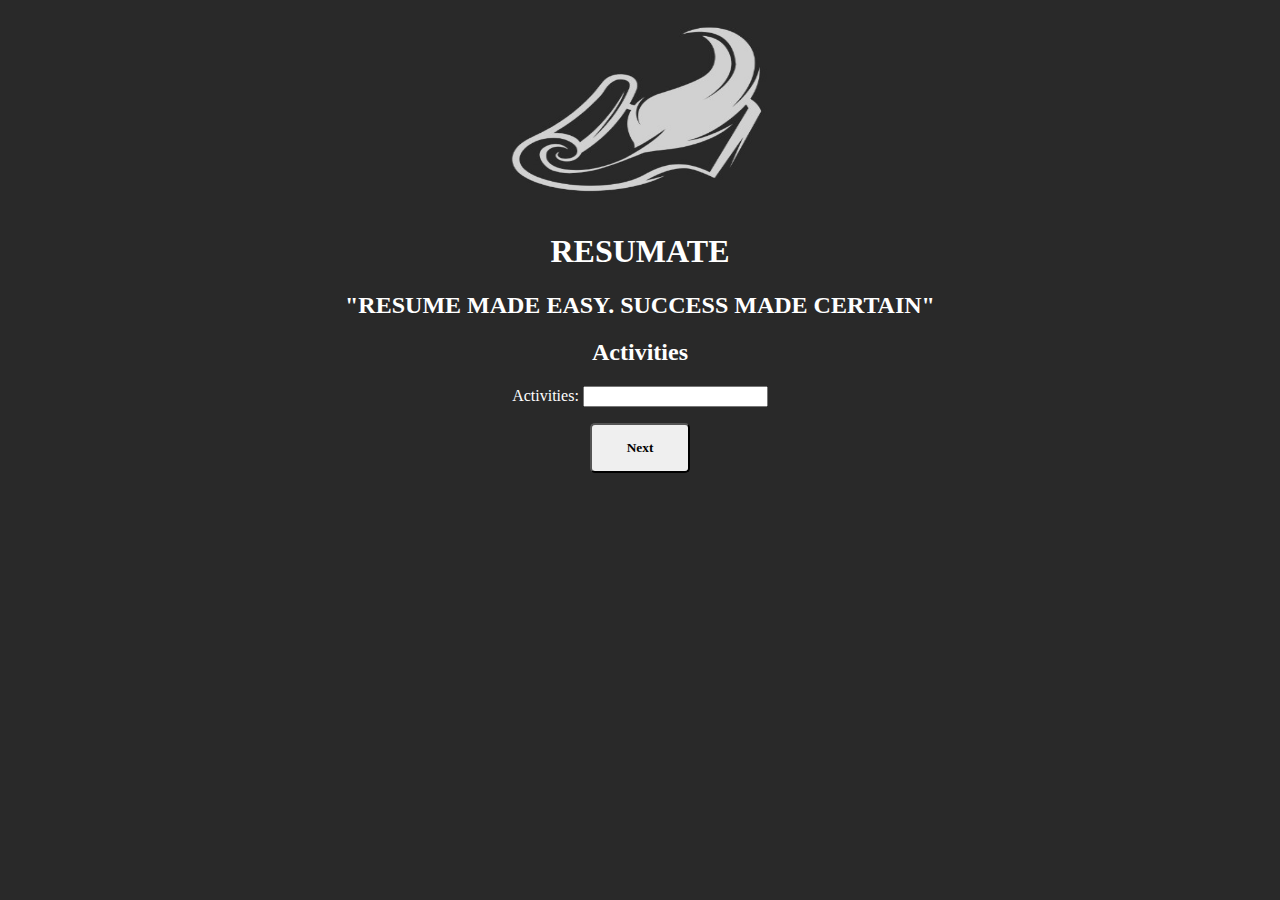
<file: activities.html>
<!doctype html>
<html>
    <head>
    <script>/*aactivies*/</script>        
    <link rel="stylesheet" href="index.css">
    </head>
    <body>
        <header>
            <nav>
                <img src="logo - Copy.jpg" alt="logo">
            </nav>
            <h1>RESUMATE</h1>
            <h2>"RESUME MADE EASY. SUCCESS MADE CERTAIN"</h2>
        </header>
        <h2>Activities</h2>

            <label for="storeActivities">Activities:</label>
            <input type="text" id="storeActivities" name="Activities">
        </p>

        <a href="resume.html">
            <button onclick="storeActivities()">Next</button>
        </a>

        <script src="input.js"></script>
    </body>
</html>
</file>
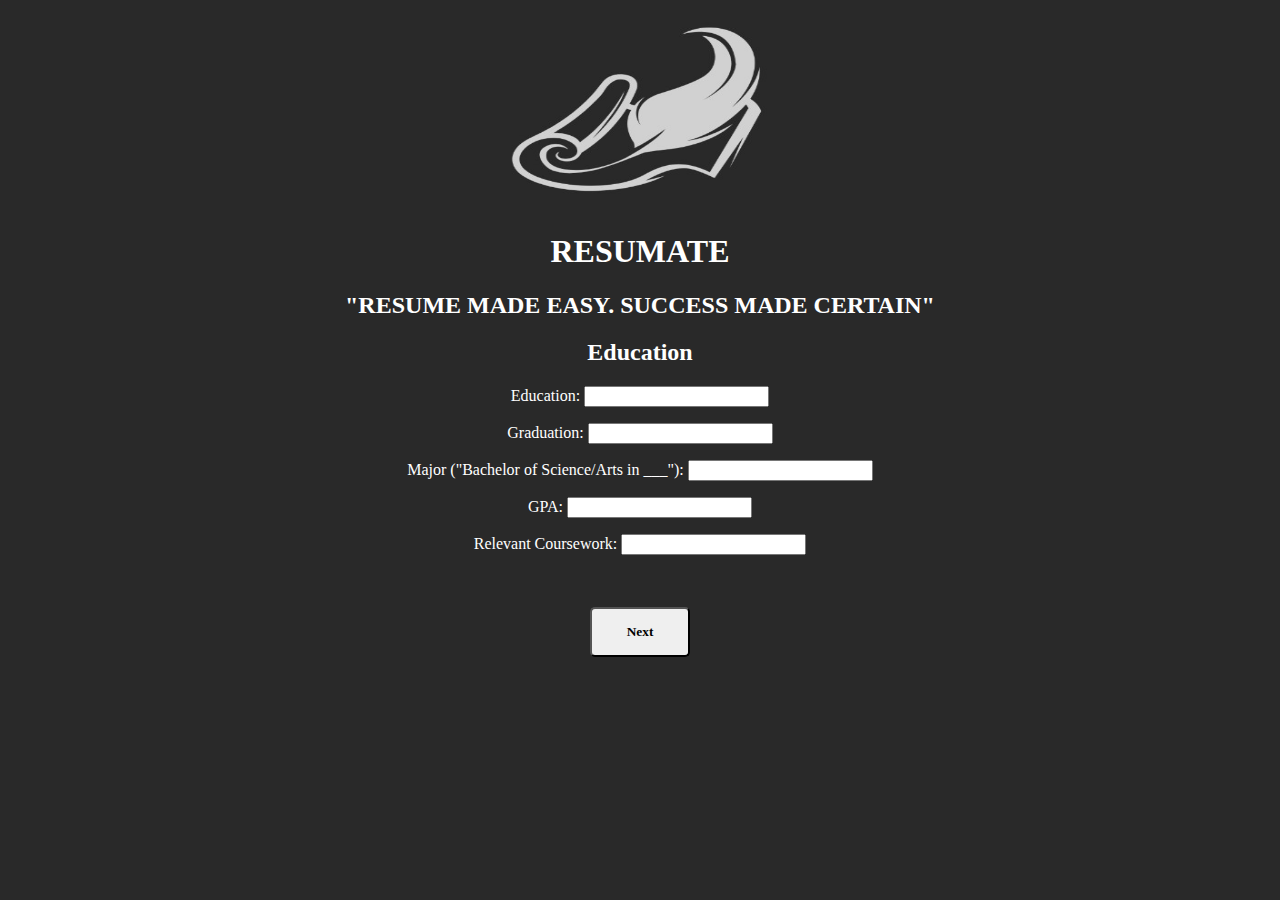
<file: education.html>
<!doctype html>
<html>
    <head>
        <title></title>
        <link rel="stylesheet" href="index.css">
    </head>
    <body>

        <header>
            <nav>
                <img src="logo - Copy.jpg" alt="logo">
            </nav>
            <h1>RESUMATE</h1>
            <h2>"RESUME MADE EASY. SUCCESS MADE CERTAIN"</h2>
        </header>
        <h2>Education</h2>
        </p>
        
        <script>/*Education*/</script>

        <label for="widerTextarea">Education:</label>
        <input type="text" id="storeEducation" name="Education">
        <br>
        </p>

        <script>/*Graduation*/</script>
        <p aligh="left">
        <label for="widerTextarea">Graduation:</label>
        <input type="text" id="storeGraduation" name="Graduation">
        <br>
        </p>
        
        <script>/*Major*/</script>
        <p aligh="left">
        <label for="widerTextarea">Major ("Bachelor of Science/Arts in ___"):</label>
        <input type="text" id="storeMajor" name="Major">
        <br>
        </p>

        <script>/*GPA*/</script>
        <p aligh="left">
        <label for="widerTextarea">GPA:</label>
        <input type="text" id="storegpa" name="gpa">
        <br>
        </p>

        <script>/*Rev. Course*/</script>
        <p aligh="left">
        <label for="widerTextarea">Relevant Coursework:</label>
        <input type="text" id="storeRevcourse" name="Revcourse">
        <br>
        </p>

        <script>/*Submit Button*/</script>

            
        <br><br>
        <a href="workExperience.html">
        <button onclick= "storeEducation(), storeGraduation(), storeMajor(), storegpa(), storeRevcourse()">
        Next
        </button>
    </a>
    <script src="input.js"></script>

</body>
</html>
</file>
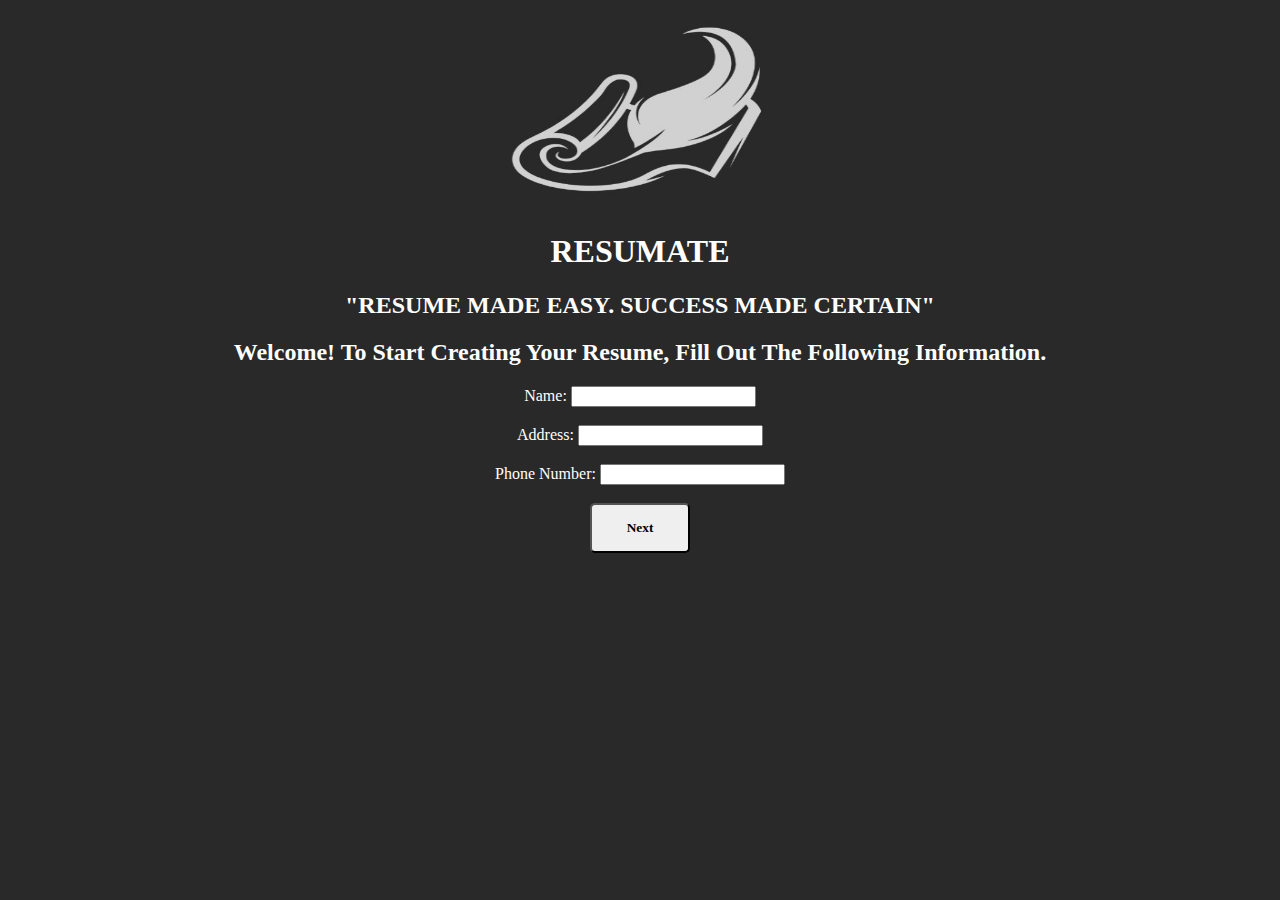
<file: name.html>
<!doctype html>
<html>
    <head>
        <script>/*Name*/</script>
        <title>ResuMate</title>
        <link rel="stylesheet" href="index.css">
    </head>
    <body>
        <header>
            <nav>
                <img src="logo - Copy.jpg" alt="logo">
            </nav>
            <h1>RESUMATE</h1>
            <h2>"RESUME MADE EASY. SUCCESS MADE CERTAIN"</h2>
        </header>
        <h2>Welcome! To Start Creating Your Resume, Fill Out The Following Information.</h2>
        
        <label for="storeName">Name:</label>
        <input type="text" id="storeName" name="Name">
        <br><br>
        
        <label for="storeAddress">Address:</label>
        <input type="text" id="storeAddress" name="Address">
        <br><br>
        
         <label for="storePhoneNum">Phone Number:</label>
        <input type="text" id="storePhoneNum" name="PhoneNum">
        <br><br>
        
        <a href="education.html">
            <button onclick= "storeName(), storeAddress(), storePhoneNum()">Next</button>
        </a>

        <script src="input.js"></script>
    </body>
</html>
</file>
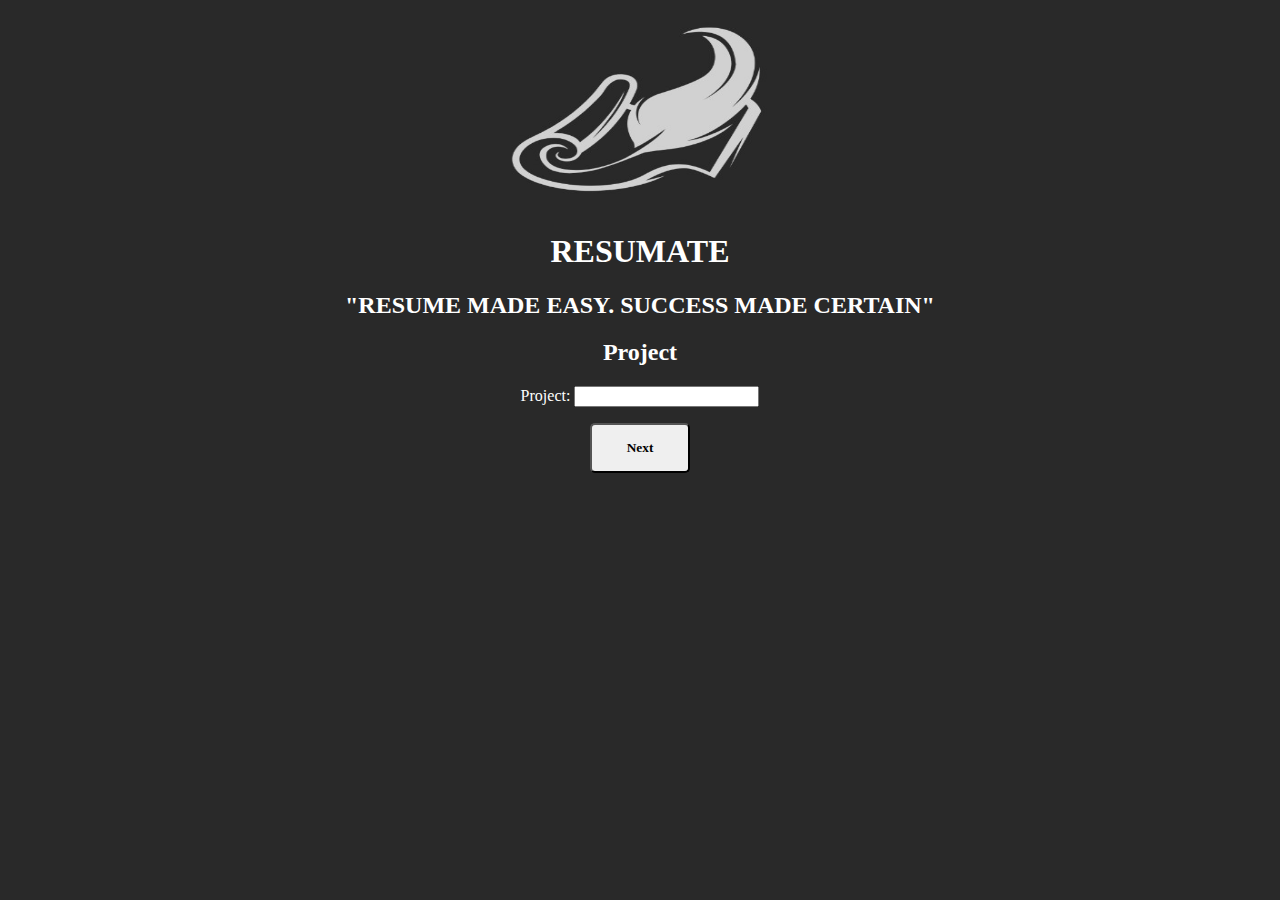
<file: project.html>
<!doctype html>
<html>
    <head>
        <script>/*Project*/</script>
        <link rel="stylesheet" href="index.css">
    </head>
    <body>
        <header>
            <nav>
                <img src="logo - Copy.jpg" alt="logo">
            </nav>
            <h1>RESUMATE</h1>
            <h2>"RESUME MADE EASY. SUCCESS MADE CERTAIN"</h2>
        </header>
        <h2>Project</h2>
            <label for="storeProject">Project:</label>
            <input type="text" id="storeProject" name="Project">
        </p>

        <a href="skills.html">
            <button onclick="storeProject()">Next</button>
        </a>

        <script src="input.js"></script>
    </body>
</html>
</file>
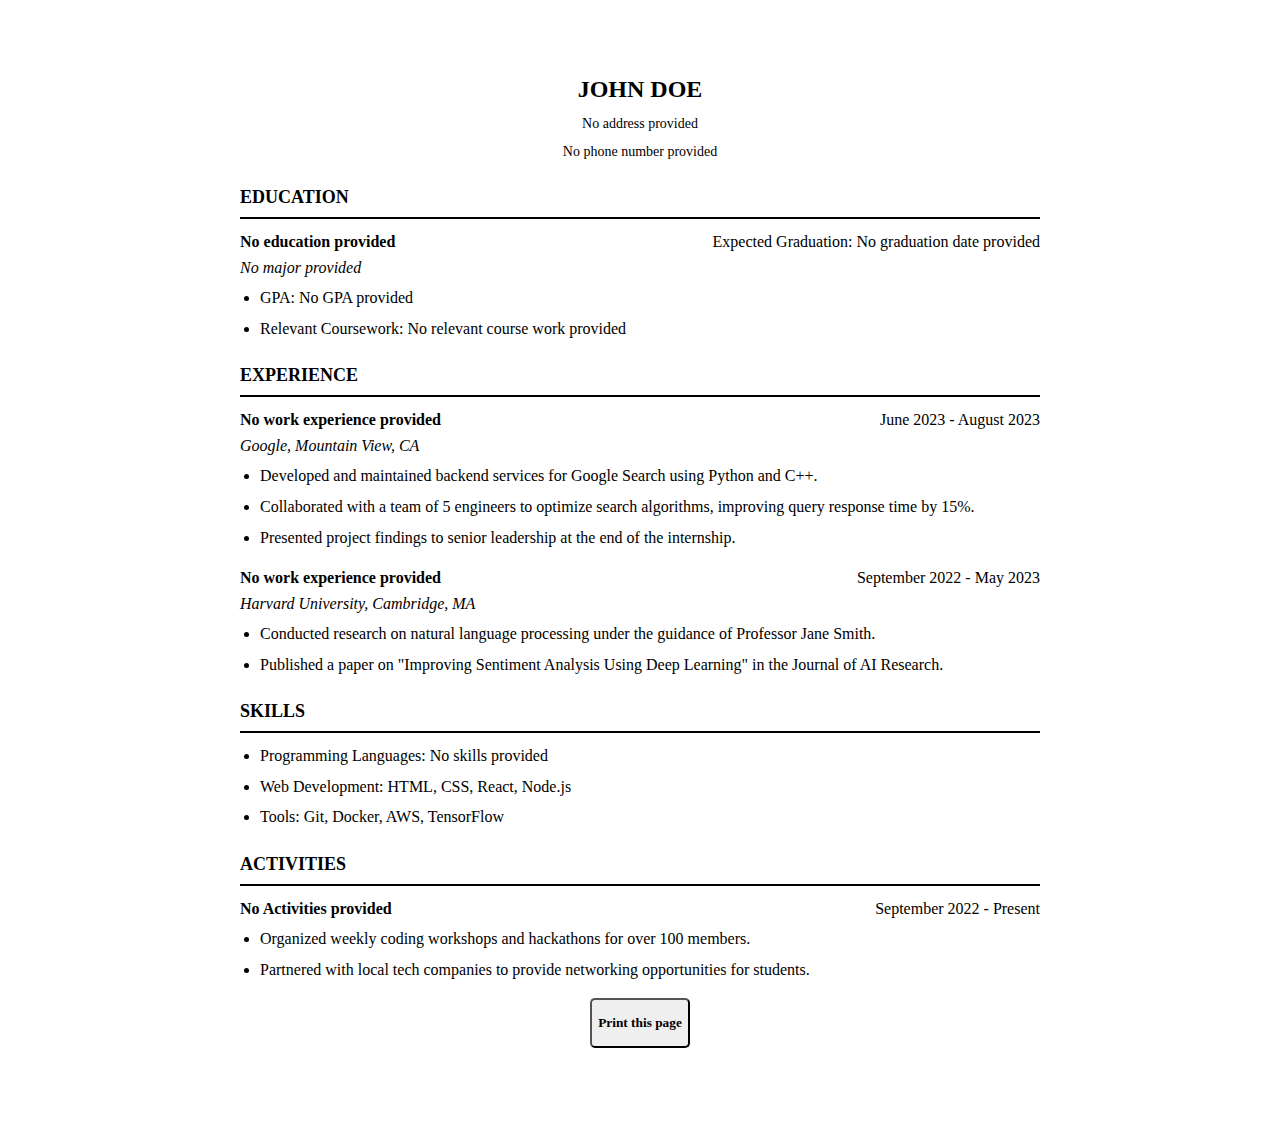
<file: resume.html>
<!DOCTYPE html>
<html lang="en">
<head>
  <meta charset="UTF-8">
  <meta name="viewport" content="width=device-width, initial-scale=1.0">
  <title>ResuMate</title>
  <style>
    body {
      cursor: url("icons8-feather-pen-64.png"),auto;
      font-family: 'Times New Roman', serif;
      margin: 0;
      padding: 0;
      background-color: #fff;
      color: #000;
      line-height: 1.6;
    }

    .resume {
      max-width: 800px;
      margin: 50px auto;
      padding: 20px;
    }

    .header {
      text-align: center;
      margin-bottom: 20px;
    }

    .header h1 {
      margin: 0;
      font-size: 24px;
      font-weight: bold;
      text-transform: uppercase;
    }

    .header p {
      margin: 5px 0;
      font-size: 14px;
    }

    .section {
      margin-bottom: 20px;
    }

    .section h2 {
      font-size: 18px;
      font-weight: bold;
      text-transform: uppercase;
      border-bottom: 2px solid #000;
      margin-bottom: 10px;
      padding-bottom: 5px;
    }

    .section .item {
      margin-bottom: 15px;
    }

    .section .item .title {
      font-weight: bold;
    }

    .section .item .subtitle {
      font-style: italic;
    }

    .section .item .date {
      float: right;
      font-weight: normal;
    }

    .section ul {
      margin: 5px 0;
      padding-left: 20px;
    }

    .section ul li {
      margin-bottom: 5px;
    }
  button{
    margin-left:350px;
    font-family: Cinzel;
    border-radius: 5px;
    width:100px;
    height:50px;
    font-weight: bold;
    text-align:center ;
  }
  </style>
</head>
<body>
  <div class="resume">
    <!-- Header Section -->
    <div class="header">
      <h1 id="name">John Doe</h1>
      <p id="address">123 Harvard Street, Cambridge, MA 02138 john.doe@example.com</p>
      <p id="phoneNum">(123) 456-7890</p>
    </div>

    <!-- Education Section -->
    <div class="section">
      <h2>Education</h2>
      <div class="item">
        <span class="title" id="schoolName">Harvard University</span>
        <span class="date" id="gradDate">Expected Graduation: May 2025</span>
        <br>
        <span class="subtitle" id="degree">Bachelor of Arts in Computer Science</span>
        <ul>
          <li id="gpa">GPA: 3.9/4.0</li>
          <li id="revcourse"> revcourse </li>
        </ul>
      </div>
    </div>

    <!-- Experience Section -->
    <div class="section">
      <h2>Experience</h2>
      <div class="item">
        <span class="title" id="jobTitle">Software Engineering Intern</span>
        <span class="date" id="date1">June 2023 - August 2023</span>
        <br>
        <span class="subtitle" id="location">Google, Mountain View, CA</span>
        <ul>
          <li id="description1">Developed and maintained backend services for Google Search using Python and C++.</li>
          <li id="description2">Collaborated with a team of 5 engineers to optimize search algorithms, improving query response time by 15%.</li>
          <li id="description3">Presented project findings to senior leadership at the end of the internship.</li>
        </ul>
      </div>

      <div class="item">
        <span class="title" id="jobTitle2">Research Assistant</span>
        <span class="date" id="date2">September 2022 - May 2023</span>
        <br>
        <span class="subtitle" id="location2">Harvard University, Cambridge, MA</span>
        <ul>
          <li id="description4">Conducted research on natural language processing under the guidance of Professor Jane Smith.</li>
          <li id="description5">Published a paper on "Improving Sentiment Analysis Using Deep Learning" in the Journal of AI Research.</li>
        </ul>
      </div>
    </div>

    <!-- Skills Section -->
    <div class="section">
      <h2>Skills</h2>
      <ul>
        <li id="plang">Programming Languages: Python, Java, C++, JavaScript</li>
        <li id="wlang">Web Development: HTML, CSS, React, Node.js</li>
        <li id="tool">Tools: Git, Docker, AWS, TensorFlow</li>
      </ul>
    </div>

    <!-- Activities Section -->
    <div class="section">
      <h2>Activities</h2>
      <div class="item">
        <span class="title" id="activities">President, Harvard Coding Club</span>
        <span class="date" id="actDate">September 2022 - Present</span>
        <ul>
          <li id="ades">Organized weekly coding workshops and hackathons for over 100 members.</li>
          <li id="bdes">Partnered with local tech companies to provide networking opportunities for students.</li>
        </ul>
      </div>
      <button onclick="window.print()">Print this page</button>

      <!--<div class="item">
        <span class="title" id="activities2">Volunteer Tutor</span>
        <span class="date" id="date4">January 2022 - Present</span>
        <ul>
          <li id="cdes">bbe</li>
        </ul>
      </div>-->
    </div>
  </div>

  <script>
    function populateResume() {
      var name = localStorage.getItem("userName") || "John Doe";
      var education = localStorage.getItem("userEducation") || "No education provided";
      var skills = localStorage.getItem("userSkills") || "No skills provided";
      var project = localStorage.getItem("userProject") || "No projects provided";
      var workExperience = localStorage.getItem("userWorkExperience") || "No work experience provided";
      var workExperience2 = localStorage.getItem("userWorkExperience2") || "No work experience provided";
      var address = localStorage.getItem("userAddress") || "No address provided";
      var phoneNum = localStorage.getItem("userPhoneNum") || "No phone number provided";
      var graduation = localStorage.getItem("userGraduation") || "No graduation date provided";
      var major = localStorage.getItem("userMajor") || "No major provided";
      var gpa = localStorage.getItem("usergpa") || "No GPA provided";
      var revcourse = localStorage.getItem("userRevcourse") || "No relevant course work provided";
      var activities = localStorage.getItem("userActivities") || "No Activities provided";
      

      document.getElementById("name").innerText = name;
      document.getElementById("schoolName").innerText = education;
      document.getElementById("degree").innerText = "Bachelor of Arts in Computer Science";
      document.getElementById("plang").innerText = "Programming Languages: " + skills;
      document.getElementById("jobTitle").innerText = workExperience;
      document.getElementById("jobTitle2").innerText = workExperience2;
      document.getElementById("address").innerText = address;
      document.getElementById("phoneNum").innerText = phoneNum;
      document.getElementById("gradDate").innerText = "Expected Graduation: " + graduation;
      document.getElementById("degree").innerText = major;
      document.getElementById("gpa").innerText = "GPA: " + gpa;
      document.getElementById("revcourse").innerText = "Relevant Coursework: " + revcourse;
      document.getElementById("activities").innerText = activities;
      
    }
    window.onload = populateResume;
  </script>
</body>
</html>
</file>
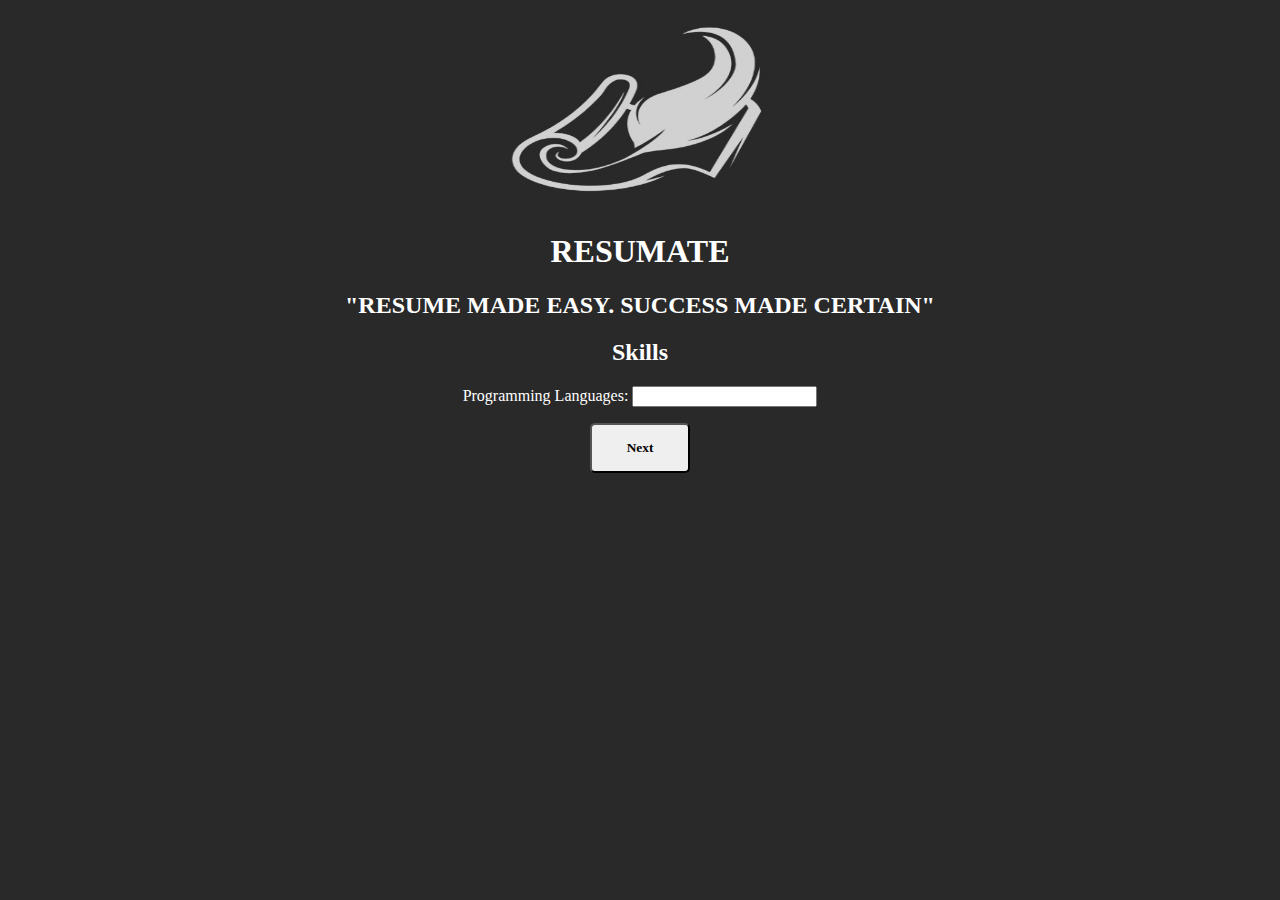
<file: skills.html>
<!doctype html>
<html>
    <head>
        <title>ResuMate</title>
        <script>/*Skills*/</script>
        <link rel="stylesheet" href="index.css">
    </head>
    <body>
        <header>
            <nav>
                <img src="logo - Copy.jpg" alt="logo">
            </nav>
            <h1>RESUMATE</h1>
            <h2>"RESUME MADE EASY. SUCCESS MADE CERTAIN"</h2>
        </header>
        <h2>Skills</h2>

            <label for="storeSkills">Programming Languages:</label>
            <input type="text" id="storeSkills" name="Skills">
        </p>

        <a href="activities.html">
            <button onclick="storeSkills()">Next</button>
        </a>

        <script src="input.js"></script>
    </body>
</html>
</file>
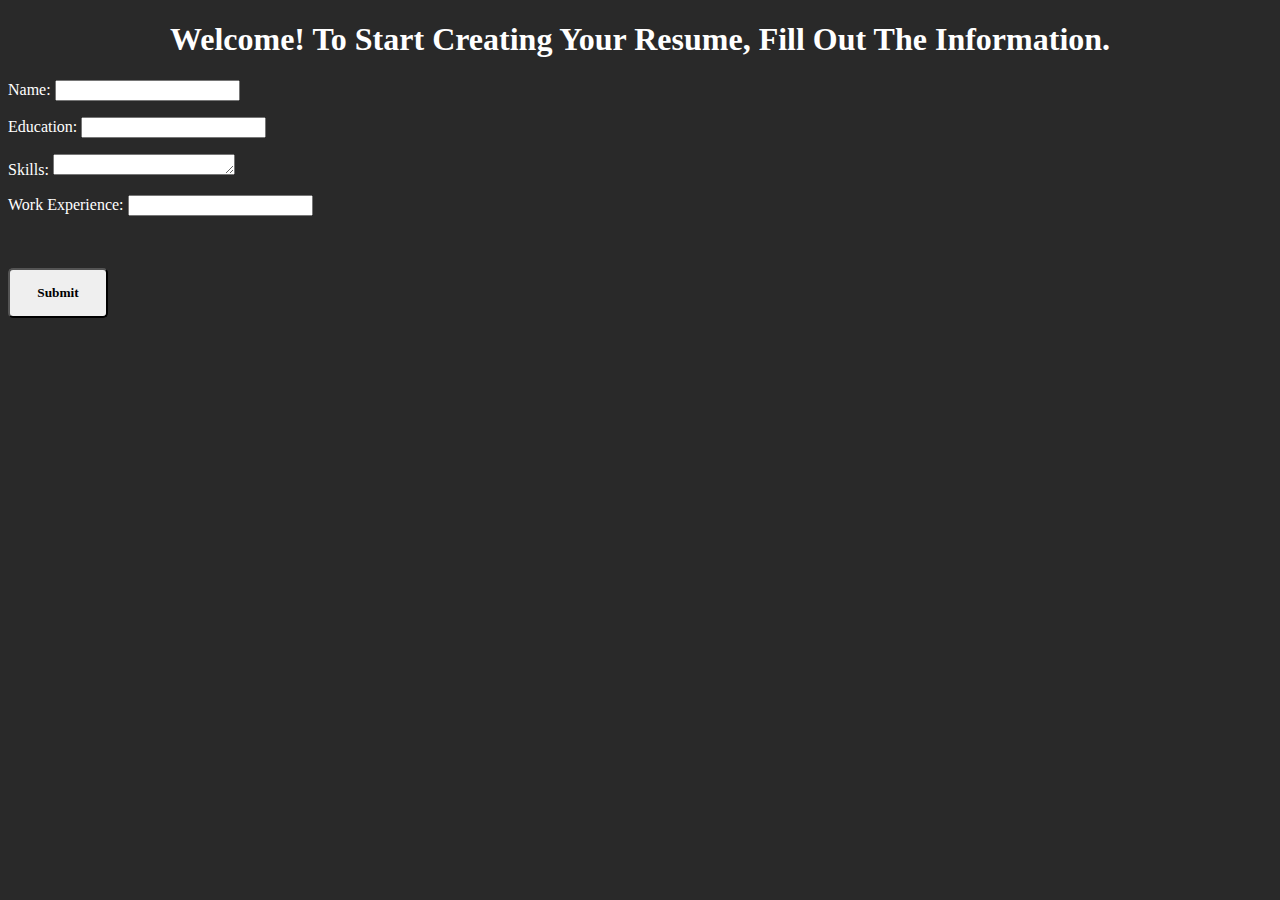
<file: Temp.html>
<!doctype html>
<html>
    <head>
        <title></title>
        <link rel="stylesheet" href="/index.css">
    </head>
    <body>
        <p align="left">
        <h1>Welcome! To Start Creating Your Resume, Fill Out The Information.</h1>
        </p>


        <script>/*Name*/</script>
        <p align="left">
        <label for="widerTextarea">Name:</label>
        <input type="text" id="username" name="username">
        <br>
        </p>
       
        <script>/*Education*/</script>
        <p align="left">
        <label for="widerTextarea">Education:</label>
        <input type="text" id="username" name="Education">
        <br>
       
        <script>/*Skills*/</script>
        <p align="left">
        <label for="widerTextarea">Skills:</label>
        <textarea id="widerTextarea" name="skills" rows="1"></textarea>
        <br>
       
        <script>/*Skills*/</script>
        <p align="left">
        <label for="widerTextarea">Work Experience:</label>
        <input type="text" id="username" name="username">
        <br>


        <p align="left">
        <br><br>
        <button type="submit">Submit</button>
       
    </body>
</html>
</file>
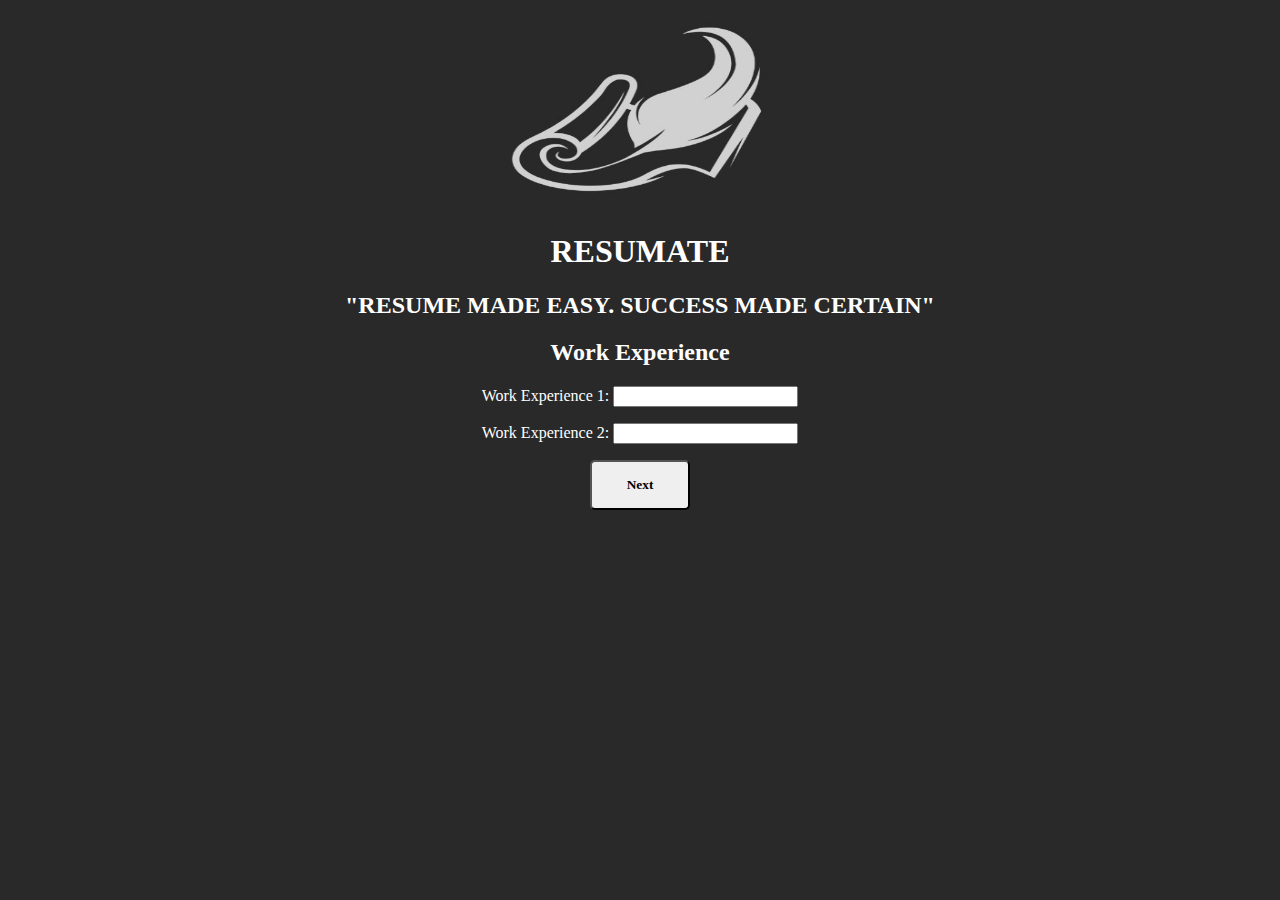
<file: workExperience.html>
<!doctype html>
<html>
    <head>
        <script>/*Work Experience*/</script>
        <link rel="stylesheet" href="index.css">
    </head>
    <body>
        <header>
            <nav>
                <img src="logo - Copy.jpg" alt="logo">
            </nav>
            <h1>RESUMATE</h1>
            <h2>"RESUME MADE EASY. SUCCESS MADE CERTAIN"</h2>
        </header>
        <h2>Work Experience</h2>

            <label for="storeWorkExperience">Work Experience 1:</label>
            <input type="text" id="storeWorkExperience" name="WorkExperience">
        </p>
        
            <label for="storeWorkExperience2">Work Experience 2:</label>
            <input type="text" id="storeWorkExperience2" name="WorkExperience2">
        </p>
        <a href="project.html" onclick="storeWorkExperience(), storeWorkExperience2()">
            <button>Next</button>
        </a>

        <script src="input.js"></script>
    </body>
</html>
</file>
<file: index.css>
nav img{
    width:300px;
    height:200px;
}
body {
    font-family: Cinzel;
    background: rgb(41, 41, 41);
    color: white;
    text-align: center;
    cursor: url("icons8-feather-pen-64.png"),auto;
}


nav h1 {
    font-size: 100;
    margin-top: 40px;
}

section{
    font-family: 'Times New Roman', Times, serif;
    margin-left:100px;
    position:relative;
    color: black;
    background:white;
    width:1000px;
    height:2200px;
    cursor: url("icons8-pen-64.png"), auto;
    
}

section header{
    margin-top: 10px
    
}

button{
    font-family: Cinzel;
    border-radius: 5px;
    width:100px;
    height:50px;
    font-weight: bold;
}
</file>
